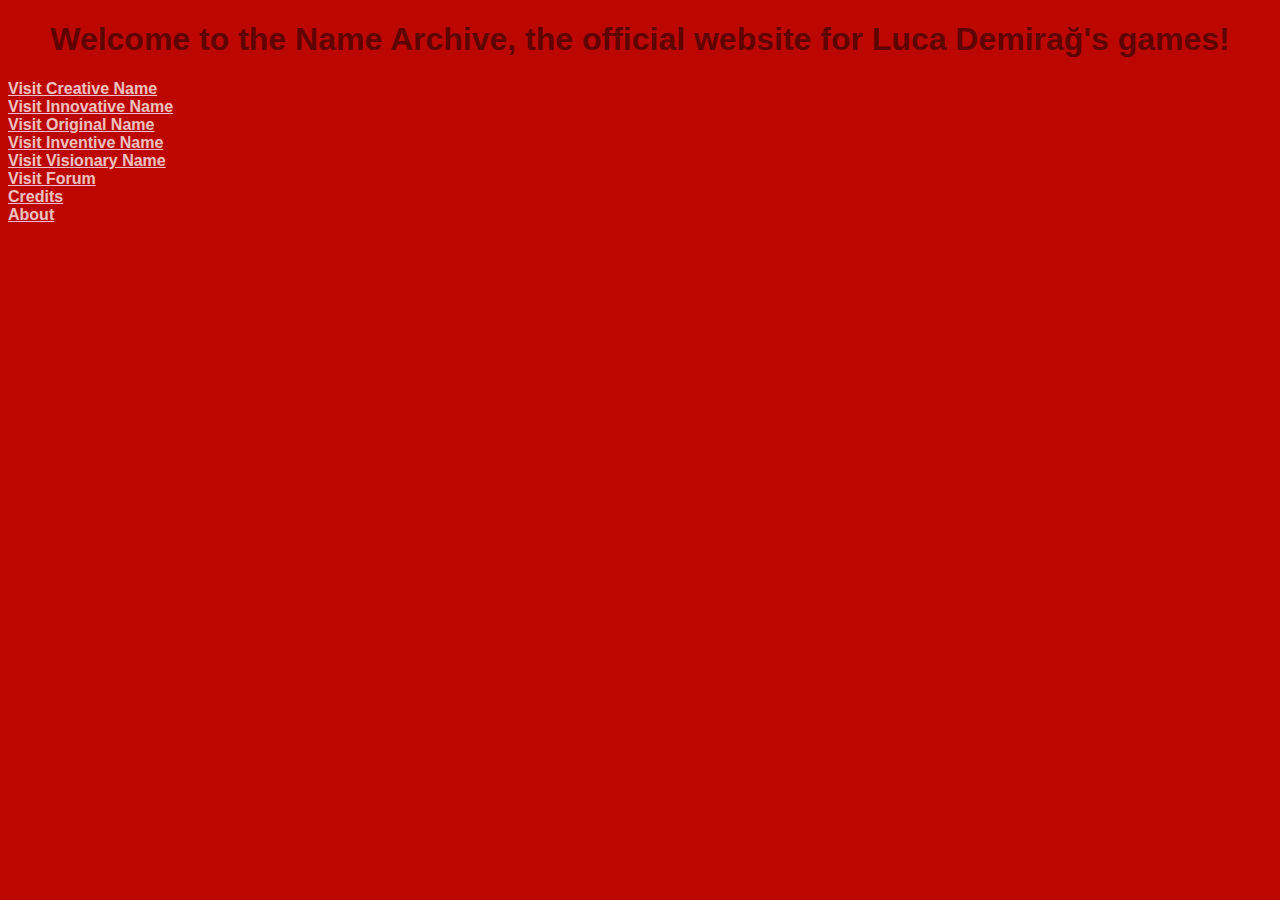
<file: index.html>
<!DOCTYPE HTML>
<html>

<head>
    <link rel="stylesheet" href="styles.css">
    <title>The Name Archive</title>
</head>

<body>

    <h1>Welcome to the Name Archive, the official website for Luca Demirağ's games!</h1>
    <a href="/fallingspikes/index.html">Visit Creative Name</a><br>
    <a href="/collectinggame/index.html">Visit Innovative Name</a><br>
    <a href="/blastergame/index.html">Visit Original Name</a><br>
    <a href="/breakoutclone/index.html">Visit Inventive Name</a><br>
    <a href="/runnergame/index.html">Visit Visionary Name</a><br>
    <a href="forum.html">Visit Forum</a><br>
    <a href="credits.html">Credits</a><br>
    <a href="about.html">About</a>
    
</body>

</html>
</file>
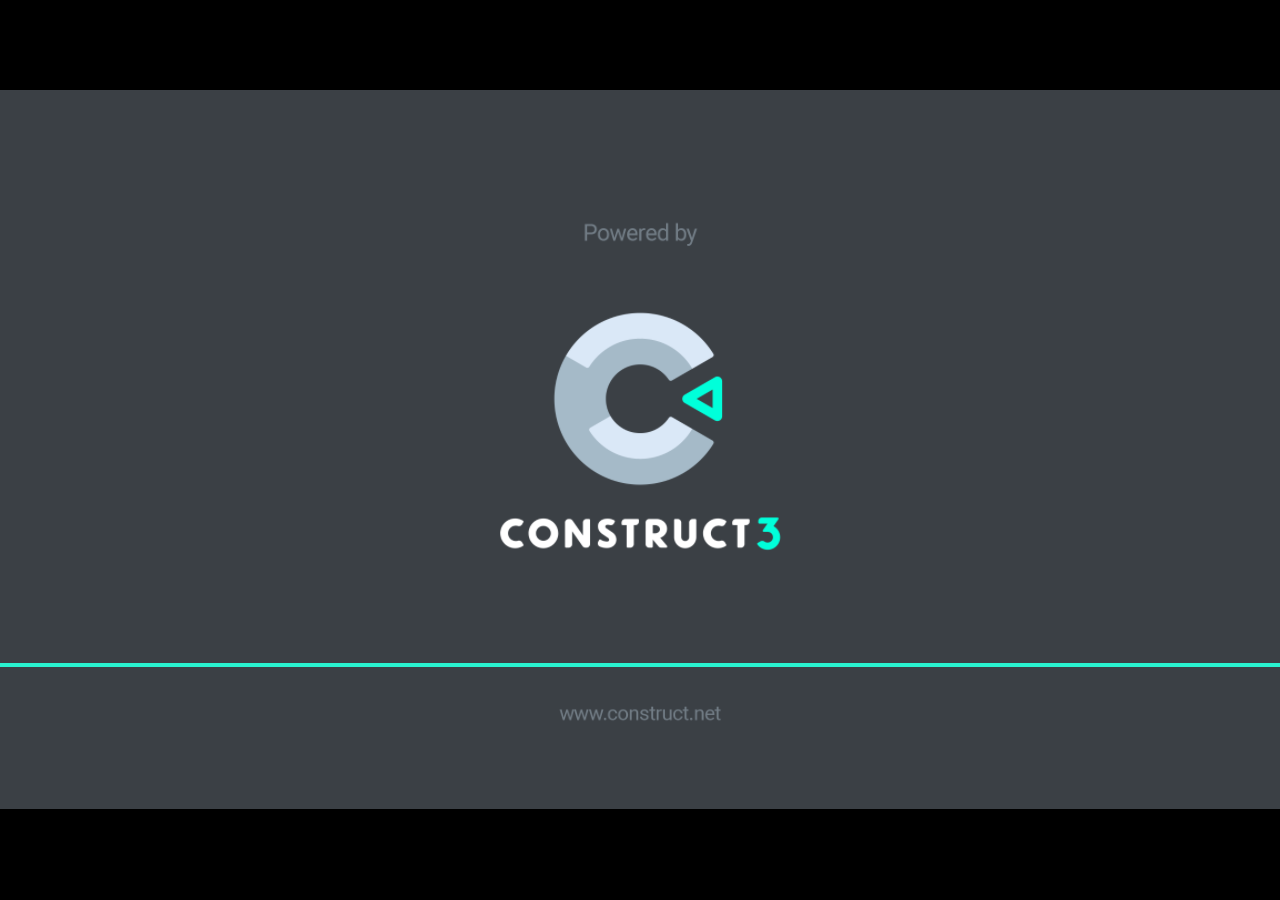
<file: blastergame/index.html>
<!DOCTYPE html>
<html>
<head>
<meta charset="UTF-8">
<title>blastergame</title>
<meta name="viewport" content="width=device-width, initial-scale=1.0, maximum-scale=1.0, minimum-scale=1.0, user-scalable=no">

<meta name="generator" content="Scirra Construct">

	<link rel="manifest" href="appmanifest.json">
	<link rel="apple-touch-icon" sizes="128x128" href="icons/icon-128.png">
	<link rel="apple-touch-icon" sizes="256x256" href="icons/icon-256.png">
	<link rel="apple-touch-icon" sizes="512x512" href="icons/icon-512.png">
	<link rel="icon" type="image/png" href="icons/icon-512.png">

<link rel="stylesheet" href="style.css">


</head>
<body>

<script>
if (location.protocol.substr(0, 4) === "file")
{
	alert("Web exports won't work until you upload them. (When running on the file: protocol, browsers block many features from working for security reasons.)");
}
</script>

	<noscript>
		<div id="notSupportedWrap">
			<h2 id="notSupportedTitle">This content requires JavaScript</h2>
			<p class="notSupportedMessage">JavaScript appears to be disabled. Please enable it to view this content.</p>
		</div>
	</noscript>
	<script src="scripts/supportcheck.js"></script>
	<script src="scripts/offlineclient.js" type="module"></script>
	<script src="scripts/main.js" type="module"></script>
	<script src="scripts/register-sw.js" type="module"></script>

</body>
</html>
</file>
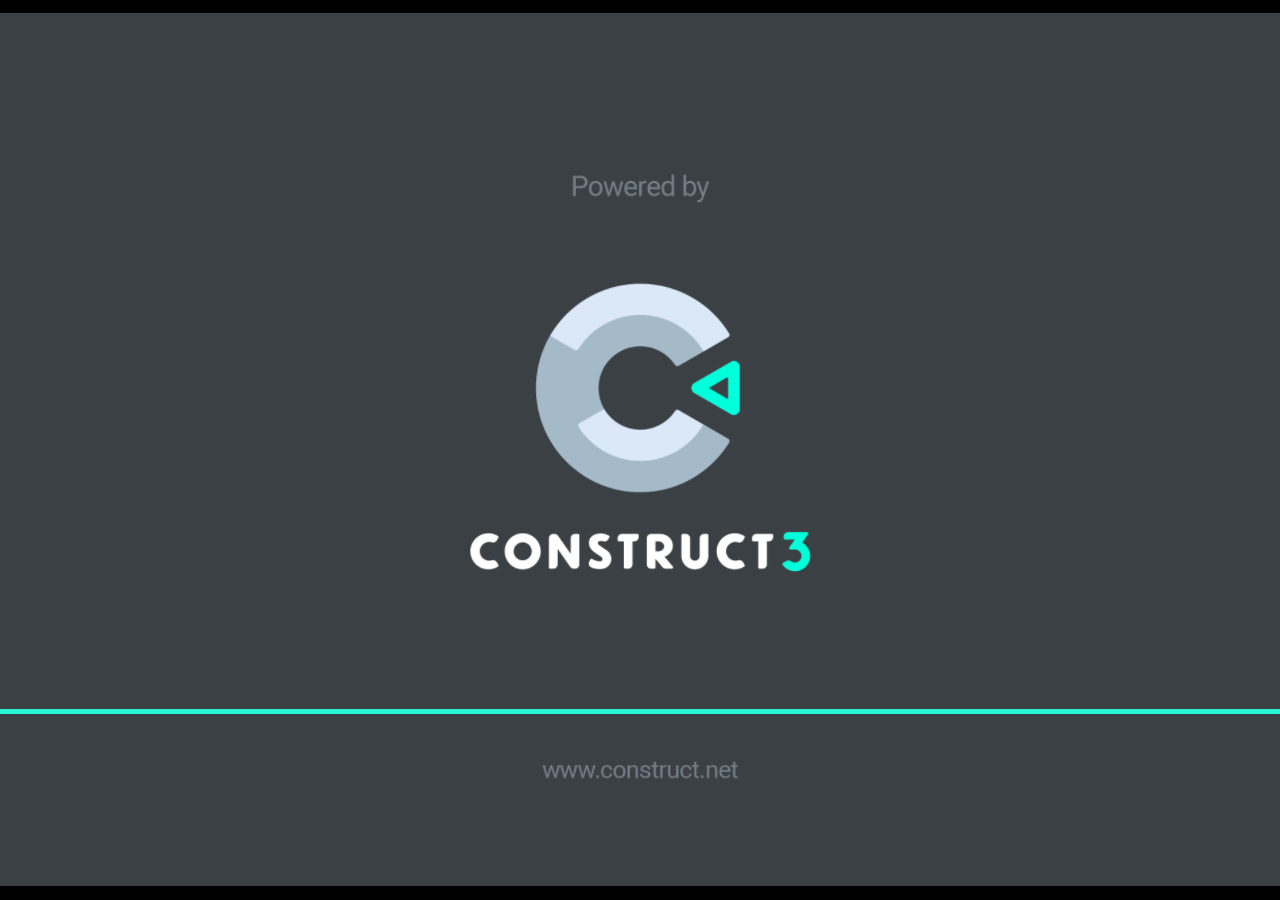
<file: breakoutclone/index.html>
<!DOCTYPE html>
<html>
<head>
<meta charset="UTF-8">
<title>breakoutclone</title>
<meta name="viewport" content="width=device-width, initial-scale=1.0, maximum-scale=1.0, minimum-scale=1.0, user-scalable=no">

<meta name="generator" content="Scirra Construct">

	<link rel="manifest" href="appmanifest.json">
	<link rel="apple-touch-icon" sizes="128x128" href="icons/icon-128.png">
	<link rel="apple-touch-icon" sizes="256x256" href="icons/icon-256.png">
	<link rel="apple-touch-icon" sizes="512x512" href="icons/icon-512.png">
	<link rel="icon" type="image/png" href="icons/icon-512.png">

<link rel="stylesheet" href="style.css">


</head>
<body>

<script>
if (location.protocol.substr(0, 4) === "file")
{
	alert("Web exports won't work until you upload them. (When running on the file: protocol, browsers block many features from working for security reasons.)");
}
</script>

	<noscript>
		<div id="notSupportedWrap">
			<h2 id="notSupportedTitle">This content requires JavaScript</h2>
			<p class="notSupportedMessage">JavaScript appears to be disabled. Please enable it to view this content.</p>
		</div>
	</noscript>
	<script src="scripts/supportcheck.js"></script>
	<script src="scripts/offlineclient.js" type="module"></script>
	<script src="scripts/main.js" type="module"></script>
	<script src="scripts/register-sw.js" type="module"></script>

</body>
</html>
</file>
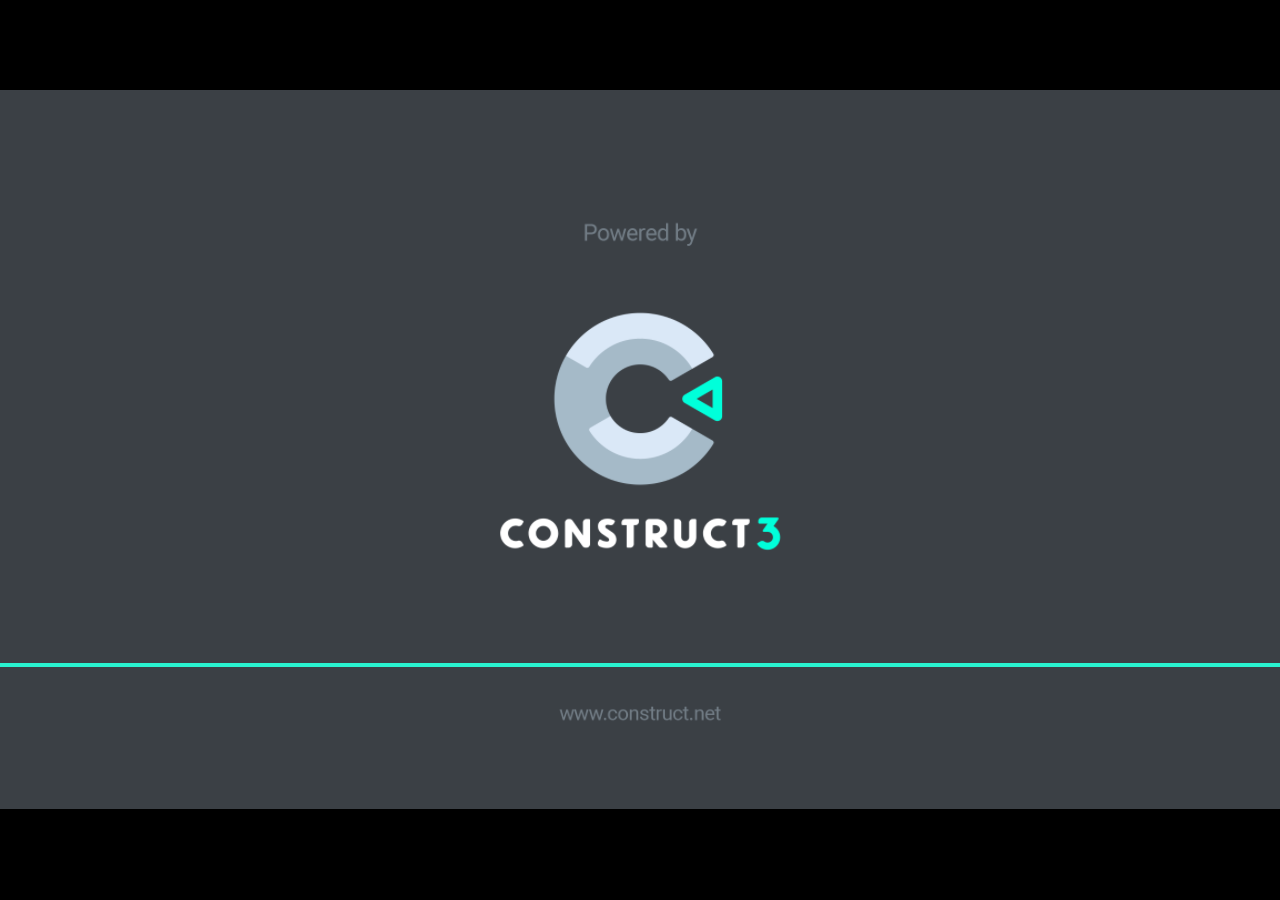
<file: collectinggame/index.html>
<!DOCTYPE html>
<html>
<head>
<meta charset="UTF-8">
<title>New project</title>
<meta name="viewport" content="width=device-width, initial-scale=1.0, maximum-scale=1.0, minimum-scale=1.0, user-scalable=no">

<meta name="generator" content="Scirra Construct">

	<link rel="manifest" href="appmanifest.json">
	<link rel="apple-touch-icon" sizes="128x128" href="icons/icon-128.png">
	<link rel="apple-touch-icon" sizes="256x256" href="icons/icon-256.png">
	<link rel="apple-touch-icon" sizes="512x512" href="icons/icon-512.png">
	<link rel="icon" type="image/png" href="icons/icon-512.png">

<link rel="stylesheet" href="style.css">


</head>
<body>

<script>
if (location.protocol.substr(0, 4) === "file")
{
	alert("Web exports won't work until you upload them. (When running on the file: protocol, browsers block many features from working for security reasons.)");
}
</script>

	<noscript>
		<div id="notSupportedWrap">
			<h2 id="notSupportedTitle">This content requires JavaScript</h2>
			<p class="notSupportedMessage">JavaScript appears to be disabled. Please enable it to view this content.</p>
		</div>
	</noscript>
	<script src="scripts/supportcheck.js"></script>
	<script src="scripts/offlineclient.js" type="module"></script>
	<script src="scripts/main.js" type="module"></script>
	<script src="scripts/register-sw.js" type="module"></script>

</body>
</html>
</file>
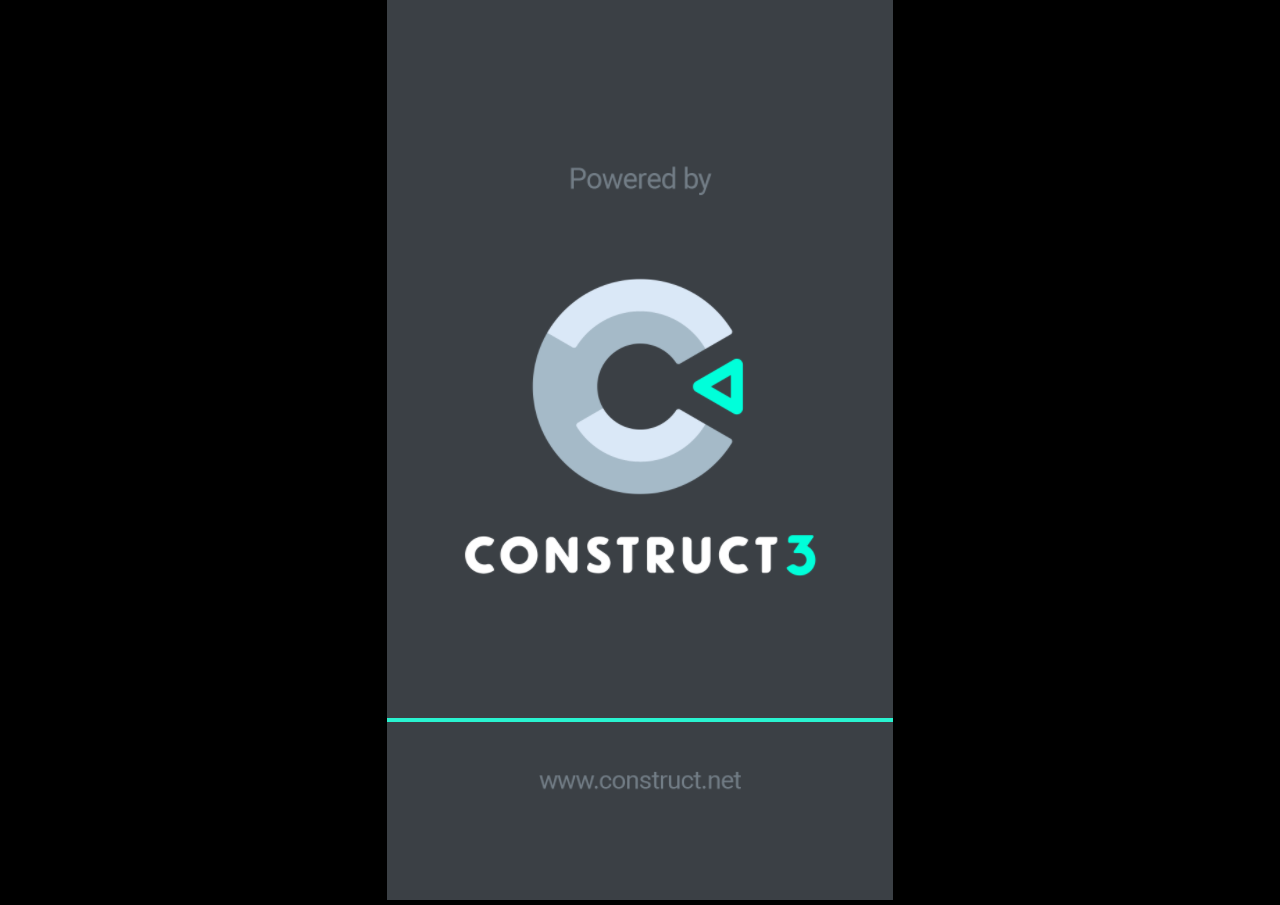
<file: fallingspikes/index.html>
<!DOCTYPE html>
<html>
<head>
<meta charset="UTF-8">
<title>fallingspikes</title>
<meta name="viewport" content="width=device-width, initial-scale=1.0, maximum-scale=1.0, minimum-scale=1.0, user-scalable=no">

<meta name="generator" content="Scirra Construct">

	<link rel="manifest" href="appmanifest.json">
	<link rel="apple-touch-icon" sizes="128x128" href="icons/icon-128.png">
	<link rel="apple-touch-icon" sizes="256x256" href="icons/icon-256.png">
	<link rel="apple-touch-icon" sizes="512x512" href="icons/icon-512.png">
	<link rel="icon" type="image/png" href="icons/icon-512.png">

<link rel="stylesheet" href="style.css">


</head>
<body>

<script>
if (location.protocol.substr(0, 4) === "file")
{
	alert("Web exports won't work until you upload them. (When running on the file: protocol, browsers block many features from working for security reasons.)");
}
</script>

	<noscript>
		<div id="notSupportedWrap">
			<h2 id="notSupportedTitle">This content requires JavaScript</h2>
			<p class="notSupportedMessage">JavaScript appears to be disabled. Please enable it to view this content.</p>
		</div>
	</noscript>
	<script src="scripts/supportcheck.js"></script>
	<script src="scripts/offlineclient.js" type="module"></script>
	<script src="scripts/main.js" type="module"></script>
	<script src="scripts/register-sw.js" type="module"></script>

</body>
</html>
</file>
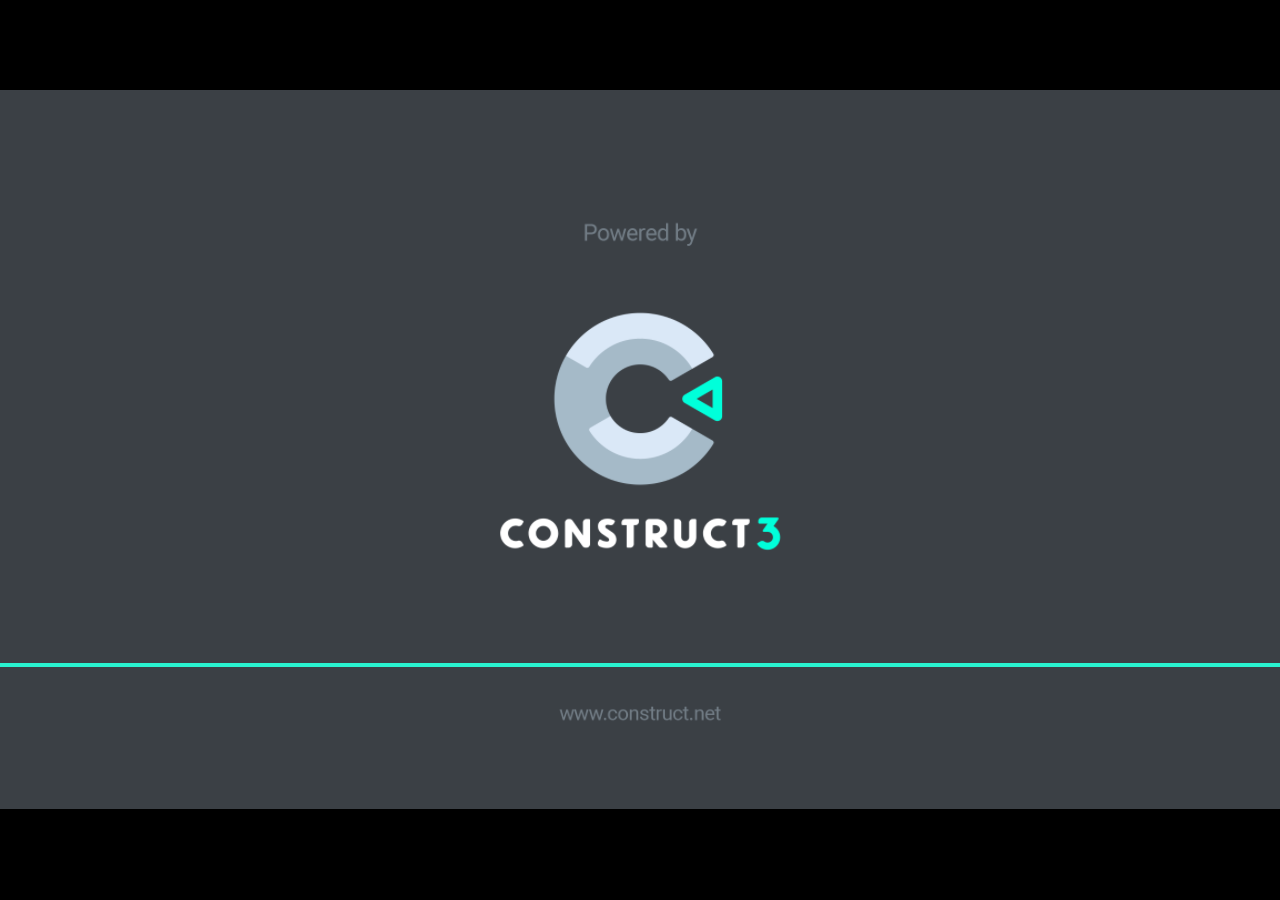
<file: runnergame/index.html>
<!DOCTYPE html>
<html>
<head>
<meta charset="UTF-8">
<title>runnergame</title>
<meta name="viewport" content="width=device-width, initial-scale=1.0, maximum-scale=1.0, minimum-scale=1.0, user-scalable=no">

<meta name="generator" content="Scirra Construct">

	<link rel="manifest" href="appmanifest.json">
	<link rel="apple-touch-icon" sizes="128x128" href="icons/icon-128.png">
	<link rel="apple-touch-icon" sizes="256x256" href="icons/icon-256.png">
	<link rel="apple-touch-icon" sizes="512x512" href="icons/icon-512.png">
	<link rel="icon" type="image/png" href="icons/icon-512.png">

<link rel="stylesheet" href="style.css">


</head>
<body>

<script>
if (location.protocol.substr(0, 4) === "file")
{
	alert("Web exports won't work until you upload them. (When running on the file: protocol, browsers block many features from working for security reasons.)");
}
</script>

	<noscript>
		<div id="notSupportedWrap">
			<h2 id="notSupportedTitle">This content requires JavaScript</h2>
			<p class="notSupportedMessage">JavaScript appears to be disabled. Please enable it to view this content.</p>
		</div>
	</noscript>
	<script src="scripts/supportcheck.js"></script>
	<script src="scripts/offlineclient.js" type="module"></script>
	<script src="scripts/main.js" type="module"></script>
	<script src="scripts/register-sw.js" type="module"></script>

</body>
</html>
</file>
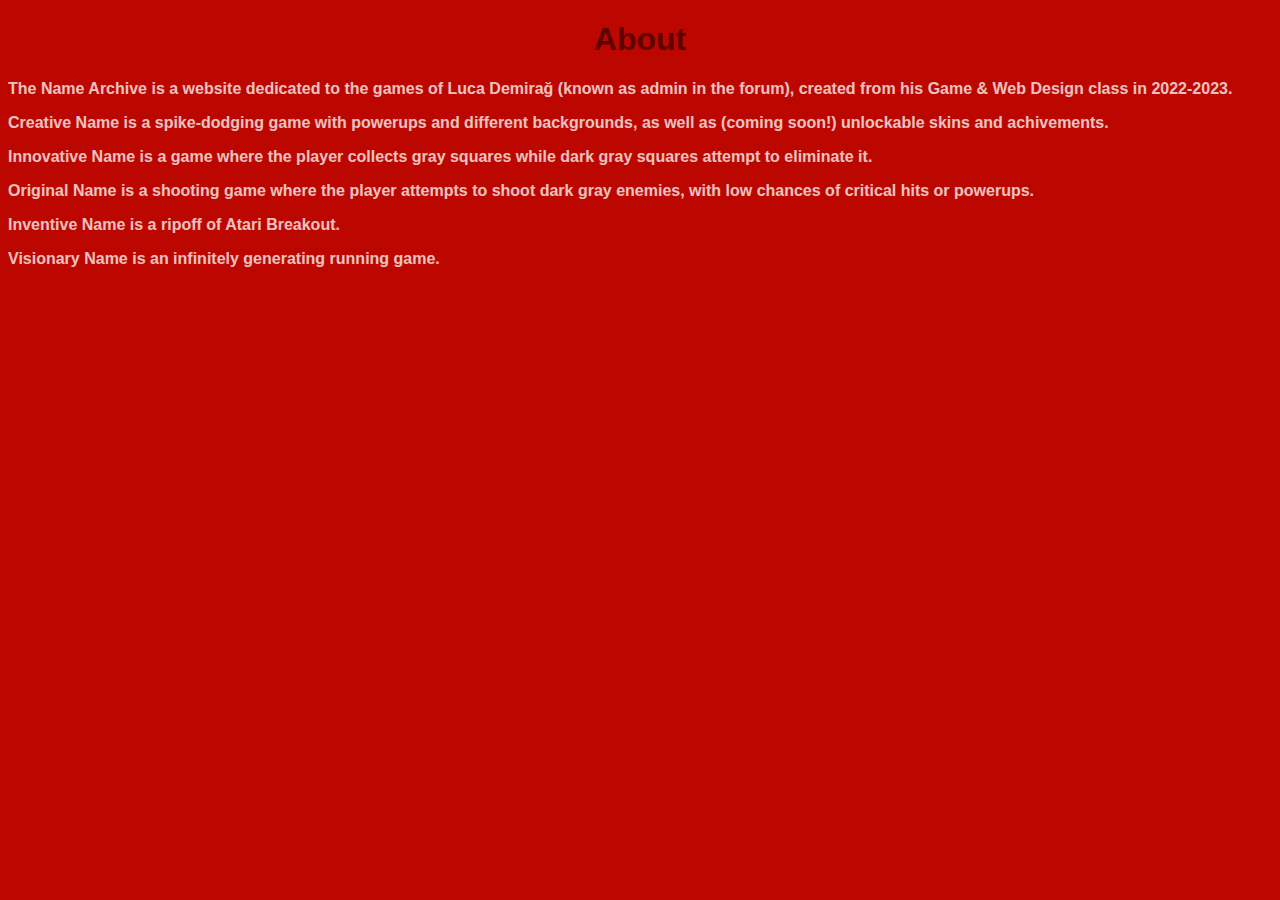
<file: about.html>
<!DOCTYPE HTML>
<html>

<head>
    <link rel="stylesheet" href="styles.css">
    <title>The Name Archive - About</title>
</head>

<body>

    <h1>About</h1>
    <p>The Name Archive is a website dedicated to the games of Luca Demirağ (known as admin in the forum), created from his Game & Web Design class in 2022-2023.</p>
    <p>Creative Name is a spike-dodging game with powerups and different backgrounds, as well as (coming soon!) unlockable skins and achivements.</p>
    <p>Innovative Name is a game where the player collects gray squares while dark gray squares attempt to eliminate it.</p>
    <p>Original Name is a shooting game where the player attempts to shoot dark gray enemies, with low chances of critical hits or powerups.</p>
    <p>Inventive Name is a ripoff of Atari Breakout.</p>
    <p>Visionary Name is an infinitely generating running game.</p>
    
</body>

</html>
</file>
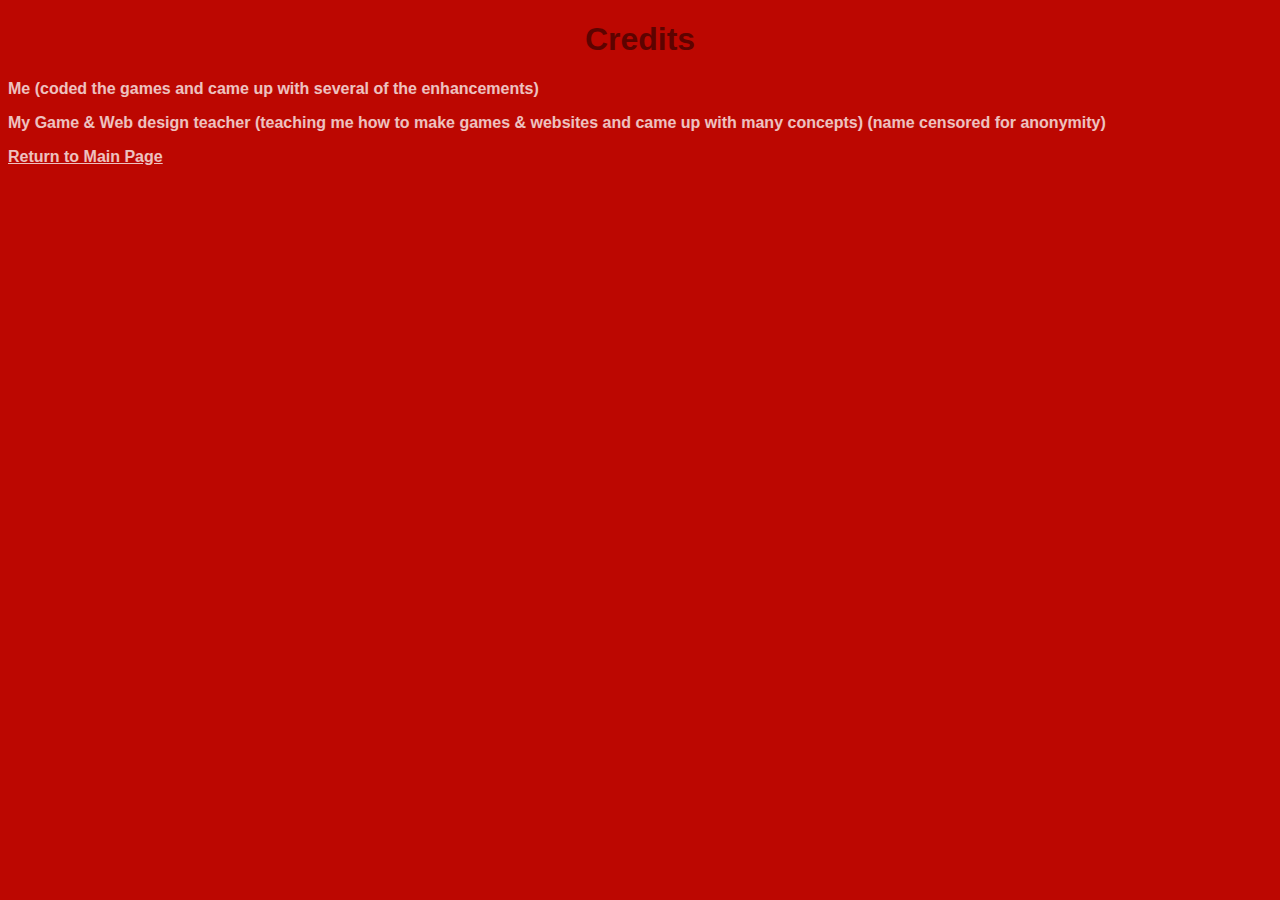
<file: credits.html>
<!DOCTYPE HTML>
<html>

<head>
    <link rel="stylesheet" href="styles.css">
    <title>Credits</title>
</head>

<body>

    <h1>Credits</h1>
    <p>Me (coded the games and came up with several of the enhancements)</p>
    <p>My Game & Web design teacher (teaching me how to make games & websites and came up with many concepts) (name censored for anonymity)</p>
    <a href="index.html">Return to Main Page</a>

</body>

</html>
</file>
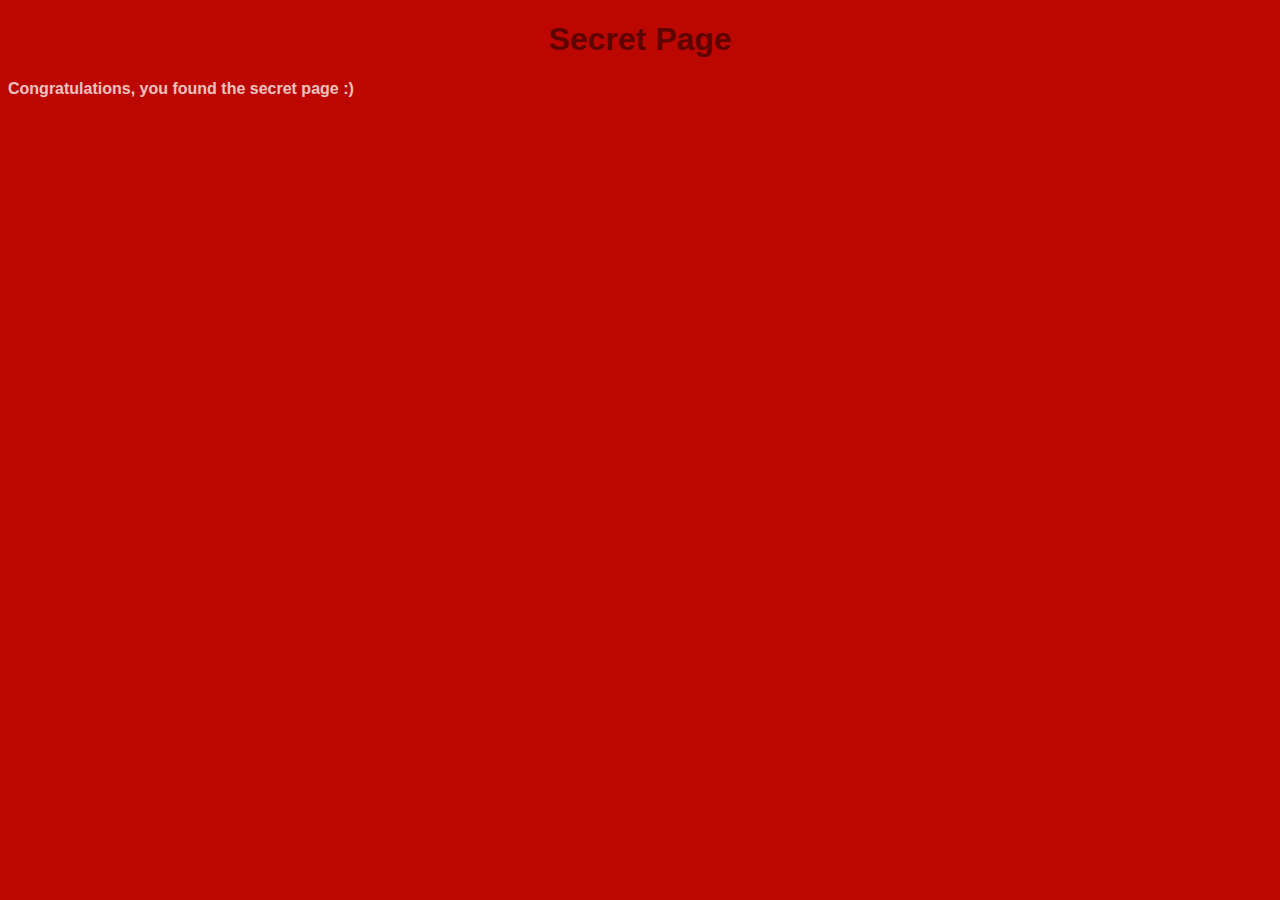
<file: secret.html>
<!DOCTYPE HTML>
<html>

<head>
    <link rel="stylesheet" href="styles.css">
    <title>Secret</title>
</head>

<body>

    <h1>Secret Page</h1>
      <a> Congratulations, you found the secret page :)</a>
    
</body>

</html>
</file>
<file: styles.css>
body {
    background-color: #bc0701;
    font-family: Arial; 
}
h1 {
    font-family: Arial;
    opacity: 50%;
    text-align: center;
}
a {
    color: white;
    font-family: Arial;
    opacity: 75%;
    font-weight: bold;
}
p {
    color: white;
    font-family: Arial;
    opacity: 75%;
    font-weight: bold;
}
</file>
<file: blastergame/style.css>
html, body {
	padding: 0;
	margin: 0;
	overflow: hidden;
	
	background: #000000;
	color: white;
}

html, body, canvas {
	touch-action: none;
	touch-action-delay: none;
}

#notSupportedWrap {
	margin: 2em auto 1em auto;
	width: 75%;
	max-width: 45em;
	border: 2px solid #aaa;
	border-radius: 1em;
	padding: 2em;
	background-color: #f0f0f0;
	font-family: "Segoe UI", Frutiger, "Frutiger Linotype", "Dejavu Sans", "Helvetica Neue", Arial, sans-serif;
	color: black;
}

#notSupportedTitle {
	font-size: 1.8em;
}

.notSupportedMessage {
	font-size: 1.2em;
}

.notSupportedMessage em {
	color: #888;
}

/* bbcode styles */
.bbCodeH1 {
	font-size: 2em;
	font-weight: bold;
}

.bbCodeH2 {
	font-size: 1.5em;
	font-weight: bold;
}

.bbCodeH3 {
	font-size: 1.25em;
	font-weight: bold;
}

.bbCodeH4 {
	font-size: 1.1em;
	font-weight: bold;
}

.bbCodeItem::before {
	content: " • ";
}

/* screen reader text */
.c3-screen-reader-text {
	position: absolute;
	width: 1px;
    height: 1px;
    overflow: hidden;
    clip: rect(1px, 1px, 1px, 1px);
}
</file>
<file: breakoutclone/style.css>
html, body {
	padding: 0;
	margin: 0;
	overflow: hidden;
	
	background: #000000;
	color: white;
}

html, body, canvas {
	touch-action: none;
	touch-action-delay: none;
}

#notSupportedWrap {
	margin: 2em auto 1em auto;
	width: 75%;
	max-width: 45em;
	border: 2px solid #aaa;
	border-radius: 1em;
	padding: 2em;
	background-color: #f0f0f0;
	font-family: "Segoe UI", Frutiger, "Frutiger Linotype", "Dejavu Sans", "Helvetica Neue", Arial, sans-serif;
	color: black;
}

#notSupportedTitle {
	font-size: 1.8em;
}

.notSupportedMessage {
	font-size: 1.2em;
}

.notSupportedMessage em {
	color: #888;
}

/* bbcode styles */
.bbCodeH1 {
	font-size: 2em;
	font-weight: bold;
}

.bbCodeH2 {
	font-size: 1.5em;
	font-weight: bold;
}

.bbCodeH3 {
	font-size: 1.25em;
	font-weight: bold;
}

.bbCodeH4 {
	font-size: 1.1em;
	font-weight: bold;
}

.bbCodeItem::before {
	content: " • ";
}

/* screen reader text */
.c3-screen-reader-text {
	position: absolute;
	width: 1px;
    height: 1px;
    overflow: hidden;
    clip: rect(1px, 1px, 1px, 1px);
}
</file>
<file: collectinggame/style.css>
html, body {
	padding: 0;
	margin: 0;
	overflow: hidden;
	
	background: #000000;
	color: white;
}

html, body, canvas {
	touch-action: none;
	touch-action-delay: none;
}

#notSupportedWrap {
	margin: 2em auto 1em auto;
	width: 75%;
	max-width: 45em;
	border: 2px solid #aaa;
	border-radius: 1em;
	padding: 2em;
	background-color: #f0f0f0;
	font-family: "Segoe UI", Frutiger, "Frutiger Linotype", "Dejavu Sans", "Helvetica Neue", Arial, sans-serif;
	color: black;
}

#notSupportedTitle {
	font-size: 1.8em;
}

.notSupportedMessage {
	font-size: 1.2em;
}

.notSupportedMessage em {
	color: #888;
}

/* bbcode styles */
.bbCodeH1 {
	font-size: 2em;
	font-weight: bold;
}

.bbCodeH2 {
	font-size: 1.5em;
	font-weight: bold;
}

.bbCodeH3 {
	font-size: 1.25em;
	font-weight: bold;
}

.bbCodeH4 {
	font-size: 1.1em;
	font-weight: bold;
}

.bbCodeItem::before {
	content: " • ";
}

/* screen reader text */
.c3-screen-reader-text {
	position: absolute;
	width: 1px;
    height: 1px;
    overflow: hidden;
    clip: rect(1px, 1px, 1px, 1px);
}
</file>
<file: fallingspikes/style.css>
html, body {
	padding: 0;
	margin: 0;
	overflow: hidden;
	
	background: #000000;
	color: white;
}

html, body, canvas {
	touch-action: none;
	touch-action-delay: none;
}

#notSupportedWrap {
	margin: 2em auto 1em auto;
	width: 75%;
	max-width: 45em;
	border: 2px solid #aaa;
	border-radius: 1em;
	padding: 2em;
	background-color: #f0f0f0;
	font-family: "Segoe UI", Frutiger, "Frutiger Linotype", "Dejavu Sans", "Helvetica Neue", Arial, sans-serif;
	color: black;
}

#notSupportedTitle {
	font-size: 1.8em;
}

.notSupportedMessage {
	font-size: 1.2em;
}

.notSupportedMessage em {
	color: #888;
}

/* bbcode styles */
.bbCodeH1 {
	font-size: 2em;
	font-weight: bold;
}

.bbCodeH2 {
	font-size: 1.5em;
	font-weight: bold;
}

.bbCodeH3 {
	font-size: 1.25em;
	font-weight: bold;
}

.bbCodeH4 {
	font-size: 1.1em;
	font-weight: bold;
}

.bbCodeItem::before {
	content: " • ";
}

/* screen reader text */
.c3-screen-reader-text {
	position: absolute;
	width: 1px;
    height: 1px;
    overflow: hidden;
    clip: rect(1px, 1px, 1px, 1px);
}
</file>
<file: runnergame/style.css>
html, body {
	padding: 0;
	margin: 0;
	overflow: hidden;
	
	background: #000000;
	color: white;
}

html, body, canvas {
	touch-action: none;
	touch-action-delay: none;
}

#notSupportedWrap {
	margin: 2em auto 1em auto;
	width: 75%;
	max-width: 45em;
	border: 2px solid #aaa;
	border-radius: 1em;
	padding: 2em;
	background-color: #f0f0f0;
	font-family: "Segoe UI", Frutiger, "Frutiger Linotype", "Dejavu Sans", "Helvetica Neue", Arial, sans-serif;
	color: black;
}

#notSupportedTitle {
	font-size: 1.8em;
}

.notSupportedMessage {
	font-size: 1.2em;
}

.notSupportedMessage em {
	color: #888;
}

/* bbcode styles */
.bbCodeH1 {
	font-size: 2em;
	font-weight: bold;
}

.bbCodeH2 {
	font-size: 1.5em;
	font-weight: bold;
}

.bbCodeH3 {
	font-size: 1.25em;
	font-weight: bold;
}

.bbCodeH4 {
	font-size: 1.1em;
	font-weight: bold;
}

.bbCodeItem::before {
	content: " • ";
}

/* screen reader text */
.c3-screen-reader-text {
	position: absolute;
	width: 1px;
    height: 1px;
    overflow: hidden;
    clip: rect(1px, 1px, 1px, 1px);
}
</file>
